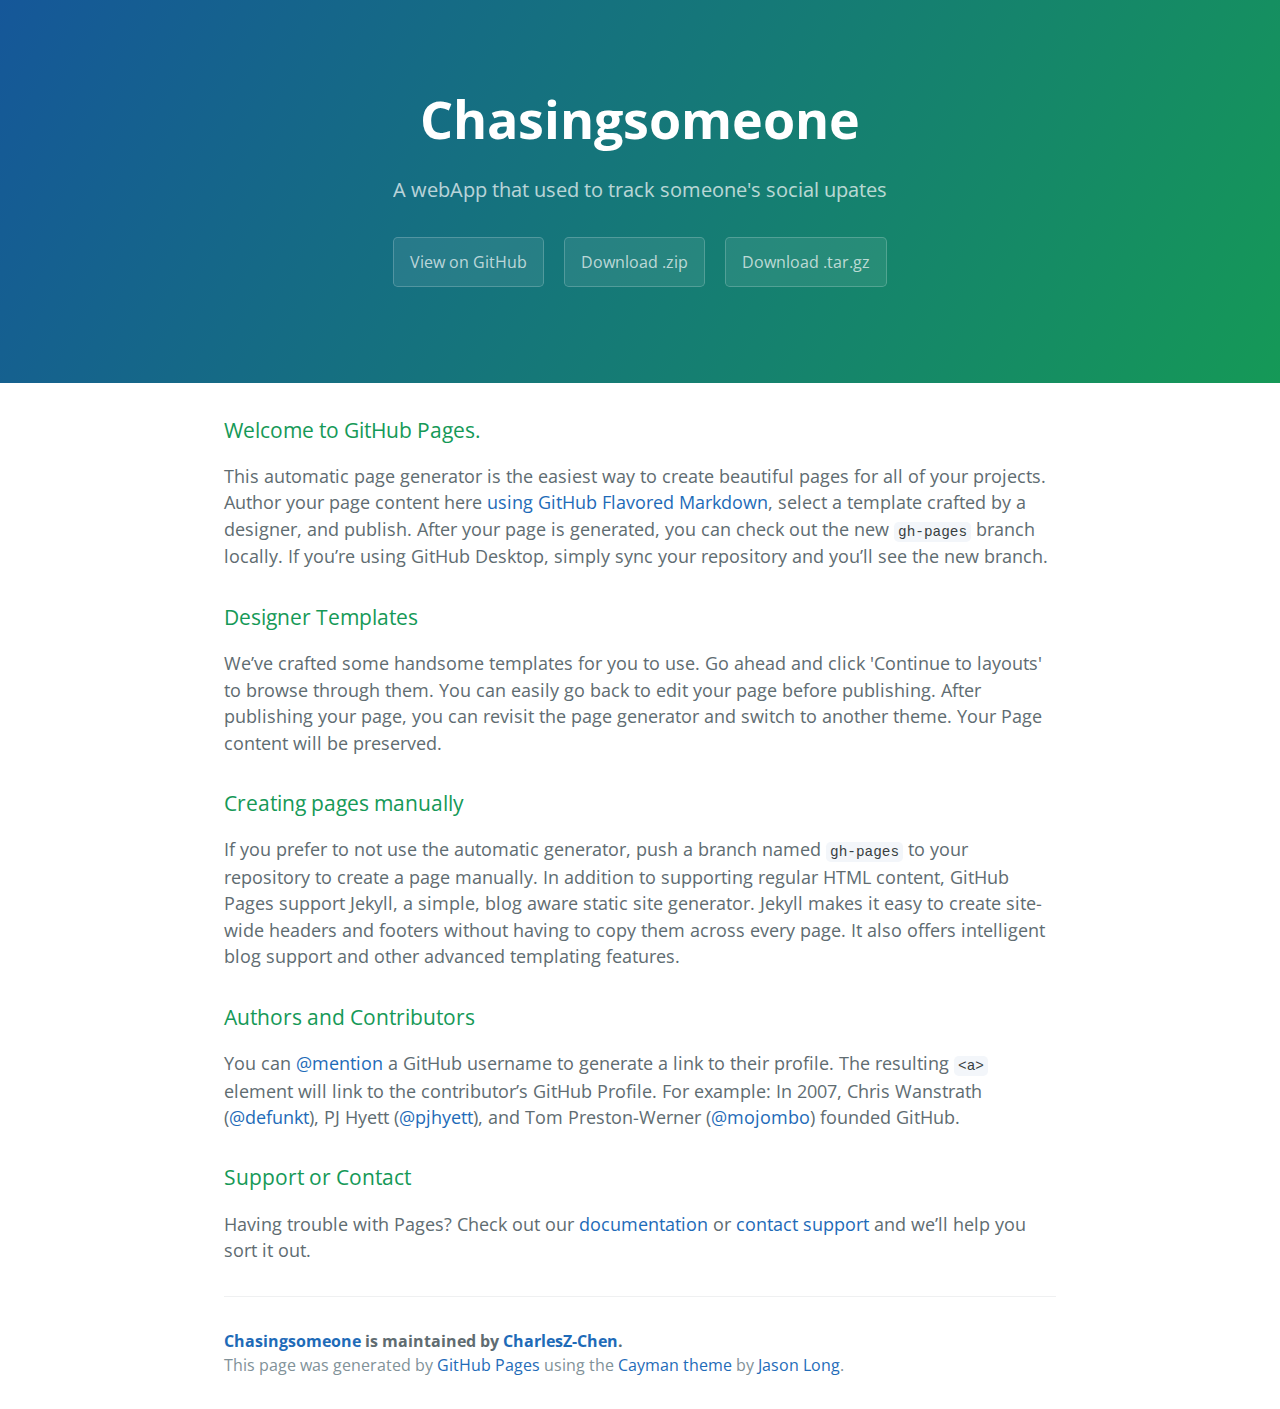
<file: index.html>
<!DOCTYPE html>
<html lang="en-us">
  <head>
    <meta charset="UTF-8">
    <title>Chasingsomeone by CharlesZ-Chen</title>
    <meta name="viewport" content="width=device-width, initial-scale=1">
    <link rel="stylesheet" type="text/css" href="stylesheets/normalize.css" media="screen">
    <link href='https://fonts.googleapis.com/css?family=Open+Sans:400,700' rel='stylesheet' type='text/css'>
    <link rel="stylesheet" type="text/css" href="stylesheets/stylesheet.css" media="screen">
    <link rel="stylesheet" type="text/css" href="stylesheets/github-light.css" media="screen">
  </head>
  <body>
    <section class="page-header">
      <h1 class="project-name">Chasingsomeone</h1>
      <h2 class="project-tagline">A webApp that used to track someone&#39;s social upates</h2>
      <a href="https://github.com/CharlesZ-Chen/ChasingSomeone" class="btn">View on GitHub</a>
      <a href="https://github.com/CharlesZ-Chen/ChasingSomeone/zipball/master" class="btn">Download .zip</a>
      <a href="https://github.com/CharlesZ-Chen/ChasingSomeone/tarball/master" class="btn">Download .tar.gz</a>
    </section>

    <section class="main-content">
      <h3>
<a id="welcome-to-github-pages" class="anchor" href="#welcome-to-github-pages" aria-hidden="true"><span aria-hidden="true" class="octicon octicon-link"></span></a>Welcome to GitHub Pages.</h3>

<p>This automatic page generator is the easiest way to create beautiful pages for all of your projects. Author your page content here <a href="https://guides.github.com/features/mastering-markdown/">using GitHub Flavored Markdown</a>, select a template crafted by a designer, and publish. After your page is generated, you can check out the new <code>gh-pages</code> branch locally. If you’re using GitHub Desktop, simply sync your repository and you’ll see the new branch.</p>

<h3>
<a id="designer-templates" class="anchor" href="#designer-templates" aria-hidden="true"><span aria-hidden="true" class="octicon octicon-link"></span></a>Designer Templates</h3>

<p>We’ve crafted some handsome templates for you to use. Go ahead and click 'Continue to layouts' to browse through them. You can easily go back to edit your page before publishing. After publishing your page, you can revisit the page generator and switch to another theme. Your Page content will be preserved.</p>

<h3>
<a id="creating-pages-manually" class="anchor" href="#creating-pages-manually" aria-hidden="true"><span aria-hidden="true" class="octicon octicon-link"></span></a>Creating pages manually</h3>

<p>If you prefer to not use the automatic generator, push a branch named <code>gh-pages</code> to your repository to create a page manually. In addition to supporting regular HTML content, GitHub Pages support Jekyll, a simple, blog aware static site generator. Jekyll makes it easy to create site-wide headers and footers without having to copy them across every page. It also offers intelligent blog support and other advanced templating features.</p>

<h3>
<a id="authors-and-contributors" class="anchor" href="#authors-and-contributors" aria-hidden="true"><span aria-hidden="true" class="octicon octicon-link"></span></a>Authors and Contributors</h3>

<p>You can <a href="https://help.github.com/articles/basic-writing-and-formatting-syntax/#mentioning-users-and-teams" class="user-mention">@mention</a> a GitHub username to generate a link to their profile. The resulting <code>&lt;a&gt;</code> element will link to the contributor’s GitHub Profile. For example: In 2007, Chris Wanstrath (<a href="https://github.com/defunkt" class="user-mention">@defunkt</a>), PJ Hyett (<a href="https://github.com/pjhyett" class="user-mention">@pjhyett</a>), and Tom Preston-Werner (<a href="https://github.com/mojombo" class="user-mention">@mojombo</a>) founded GitHub.</p>

<h3>
<a id="support-or-contact" class="anchor" href="#support-or-contact" aria-hidden="true"><span aria-hidden="true" class="octicon octicon-link"></span></a>Support or Contact</h3>

<p>Having trouble with Pages? Check out our <a href="https://help.github.com/pages">documentation</a> or <a href="https://github.com/contact">contact support</a> and we’ll help you sort it out.</p>

      <footer class="site-footer">
        <span class="site-footer-owner"><a href="https://github.com/CharlesZ-Chen/ChasingSomeone">Chasingsomeone</a> is maintained by <a href="https://github.com/CharlesZ-Chen">CharlesZ-Chen</a>.</span>

        <span class="site-footer-credits">This page was generated by <a href="https://pages.github.com">GitHub Pages</a> using the <a href="https://github.com/jasonlong/cayman-theme">Cayman theme</a> by <a href="https://twitter.com/jasonlong">Jason Long</a>.</span>
      </footer>

    </section>

  
  </body>
</html>
</file>
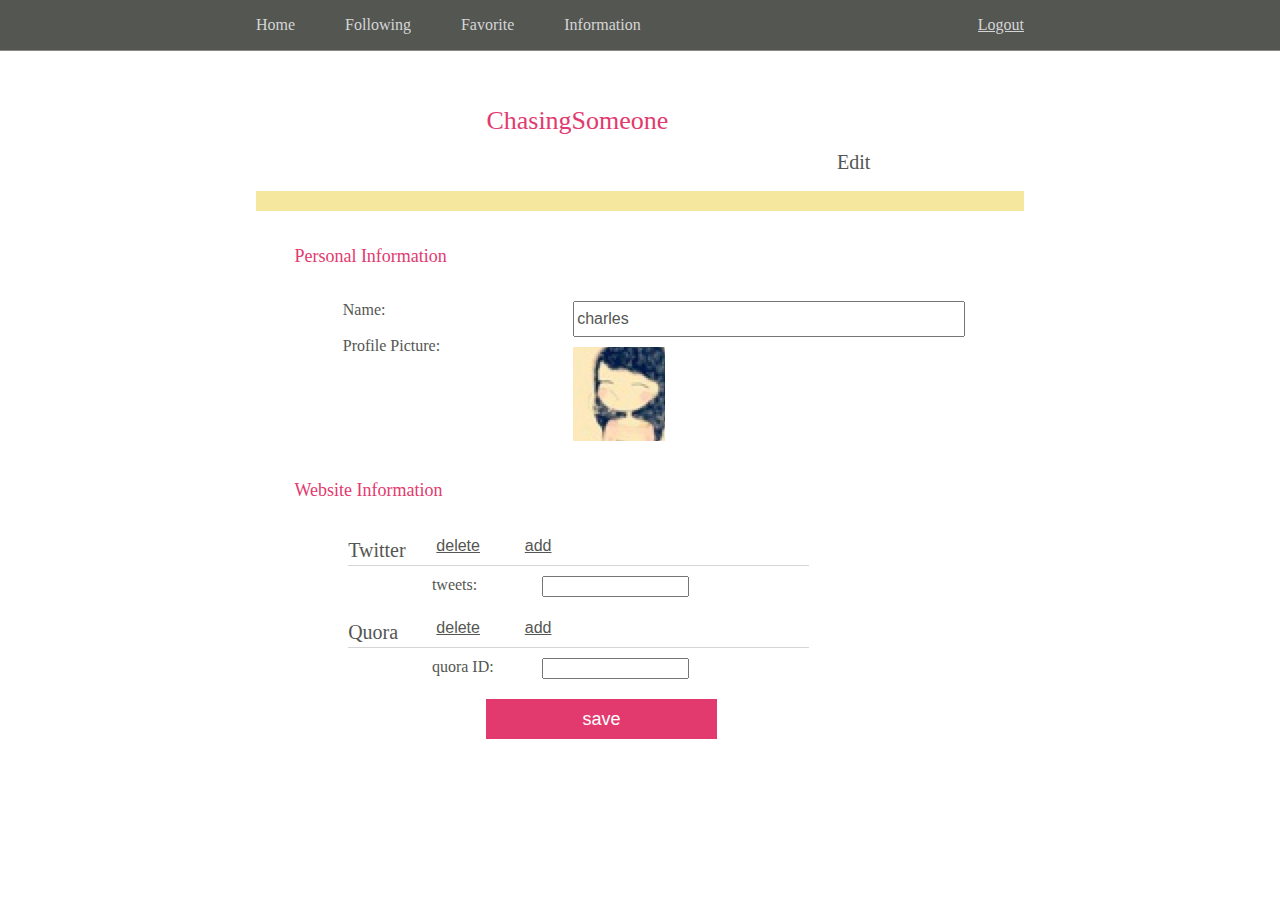
<file: templates/ChasingSomeoneApp/edit.html>
<!DOCTYPE html>
<html lang="en">
<head>
    <meta charset="UTF-8">
    <title>edit</title>
    <link rel="stylesheet" type = "text/css" href="../../static/css/edit.css">
</head>
<body>

    <div class="header" onscroll = "no">
        <div class="header-left">
            <div class = "nav">
                Home
            </div>
            <div class = "nav">
                Following
            </div>
            <div class = "nav">
                Favorite
            </div>
            <div class = "nav">
                Information
            </div>
        </div>
        <div class = "header-right">
            <a class = "logout" href="{% url 'ChasingSomeoneApp:user_logout' %}" >Logout</a>
        </div>
    </div>

    <div class="title">
        <div class="title-1">ChasingSomeone</div>
        <div class="title-2">Edit</div>
    </div>

     <div class="content">

        <div class="description">
            Personal Information
        </div>

        <div class="content-item">
            <div class="item-left">Name:</div>
            <input type="text" value="charles" class="name-input">
        </div>

        <div class="content-item">
            <div class="item-left">Profile Picture:</div>
            <div class="item-right">
                <img src = "../../static/img/profile_picture.png" alt="large profile picture">
            </div>
        </div>

        <div class="description">
            Website Information
        </div>
        <div class="website-content">
            <div class="sub-description">
                <div class="website-name">Twitter</div>
                <button class="delete-button" value="delete">delete</button>
                <button class="delete-button" value="add">add</button>
            </div>
            <div class="content-item-website">
                <div class="website-item-left">tweets:</div>
                <input class="twitter-tweets" type="text">
            </div>
        </div>

         <div class="website-content">
            <div class="sub-description">
                <div class="website-name">Quora</div>
                <button class="delete-button" value="delete">delete</button>
                <button class="delete-button" value="add">add</button>
            </div>
            <div class="content-item-website">
                <div class="website-item-left">quora ID:</div>
                <input class="twitter-tweets" type="text">
            </div>
        </div>

         <button class="save-change">save</button>
    </div>

</body>
</html>
</file>
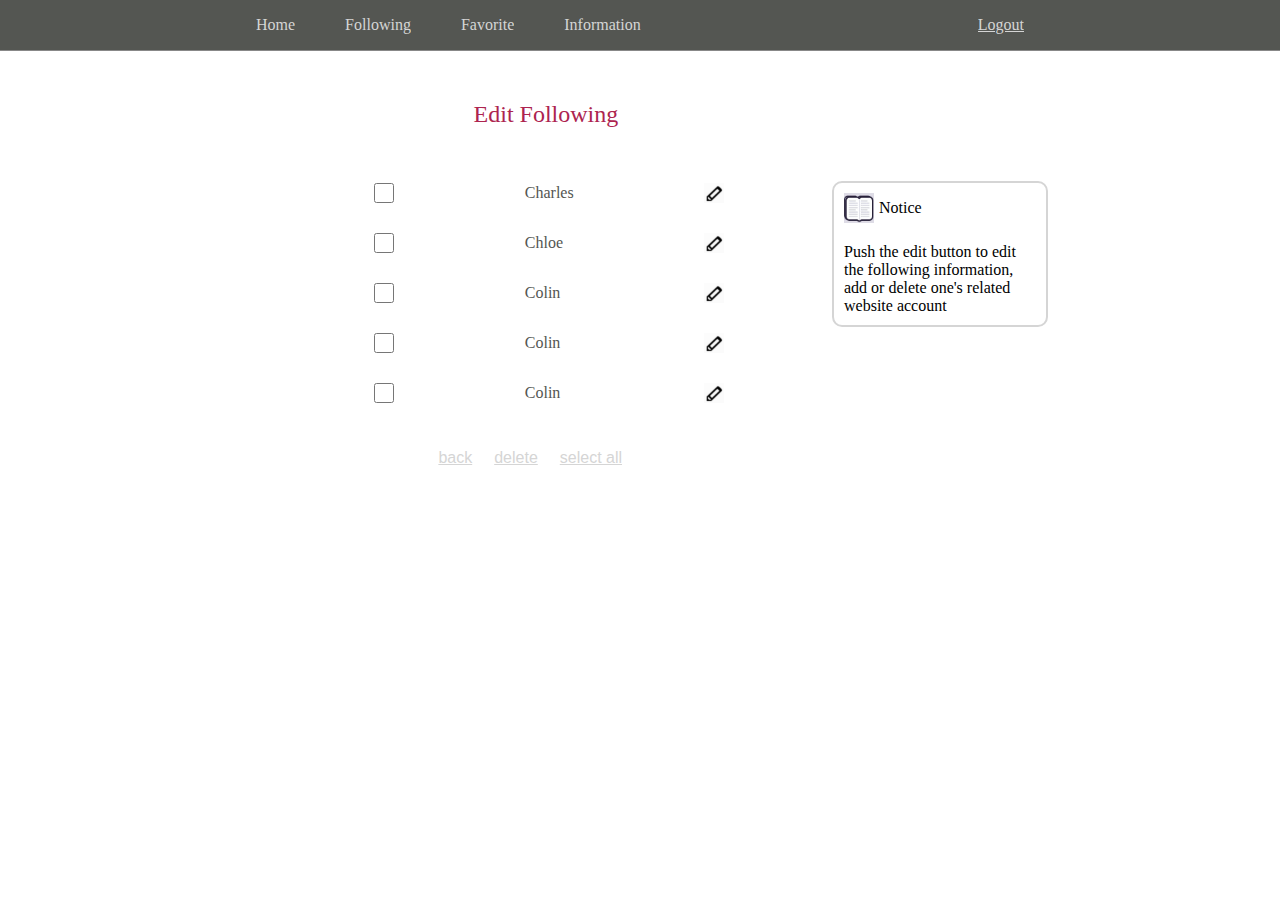
<file: templates/ChasingSomeoneApp/editFollowinglist.html>
<!DOCTYPE html>
<html lang="en">
<head>
    <meta charset="UTF-8">
    <title>Edit</title>
    <link rel="stylesheet" type="text/css" href="../../static/css/editFollowinglist.css">
</head>
<body>

    <div class="header" onscroll = "no">
        <div class="header-left">
            <div class = "nav">
                Home
            </div>
            <div class = "nav">
                Following
            </div>
            <div class = "nav">
                Favorite
            </div>
            <div class = "nav">
                Information
            </div>
        </div>
        <div class = "header-right">
            <a class = "logout" href="{% url 'ChasingSomeoneApp:user_logout' %}" >Logout</a>
        </div>
    </div>

    <div class="title">Edit Following</div>

    <div class="content-left">
        <form>
            <input type="checkbox" value="1" name="delete"/>
            <input type="checkbox" value="2" name="delete"/>
            <input type="checkbox" value="3" name="delete"/>
            <input type="checkbox" value="4" name="delete"/>
            <input type="checkbox" value="5" name="delete"/>
        </form>

        <div class="name-list">
            <div class="name">Charles</div>
            <div class="name">Chloe</div>
            <div class="name">Colin</div>
            <div class="name">Colin</div>
            <div class="name">Colin</div>
        </div>

        <div class="edit-sign">
            <div class="edit">
                <a href="#" title="edit button"><img src="../../static/img/edit_icon.png"></a>
            </div>

            <div class="edit">
                <a href="#" title="edit button"><img src="../../static/img/edit_icon.png"></a>
            </div>

            <div class="edit">
                <a href="#" title="edit button"><img src="../../static/img/edit_icon.png"></a>
            </div>

            <div class="edit">
                <a href="#" title="edit button"><img src="../../static/img/edit_icon.png"></a>
            </div>

            <div class="edit">
                <a href="#" title="edit button"><img src="../../static/img/edit_icon.png"></a>
            </div>
        </div>
    </div>


    <div class="content-right">
        <img src="../../static/img/notice_icon.png"/>
        <div class="notice">Notice</div>
        <div class="notice-content">
            Push the edit button to edit the following information, add or delete one's related website account
        </div>

    </div>

    <div class="button-group">
        <button class="back-list">back</button>
        <button class="delete">delete</button>
        <button class="select-all">select all</button>
    </div>
</body>
</html>
</file>
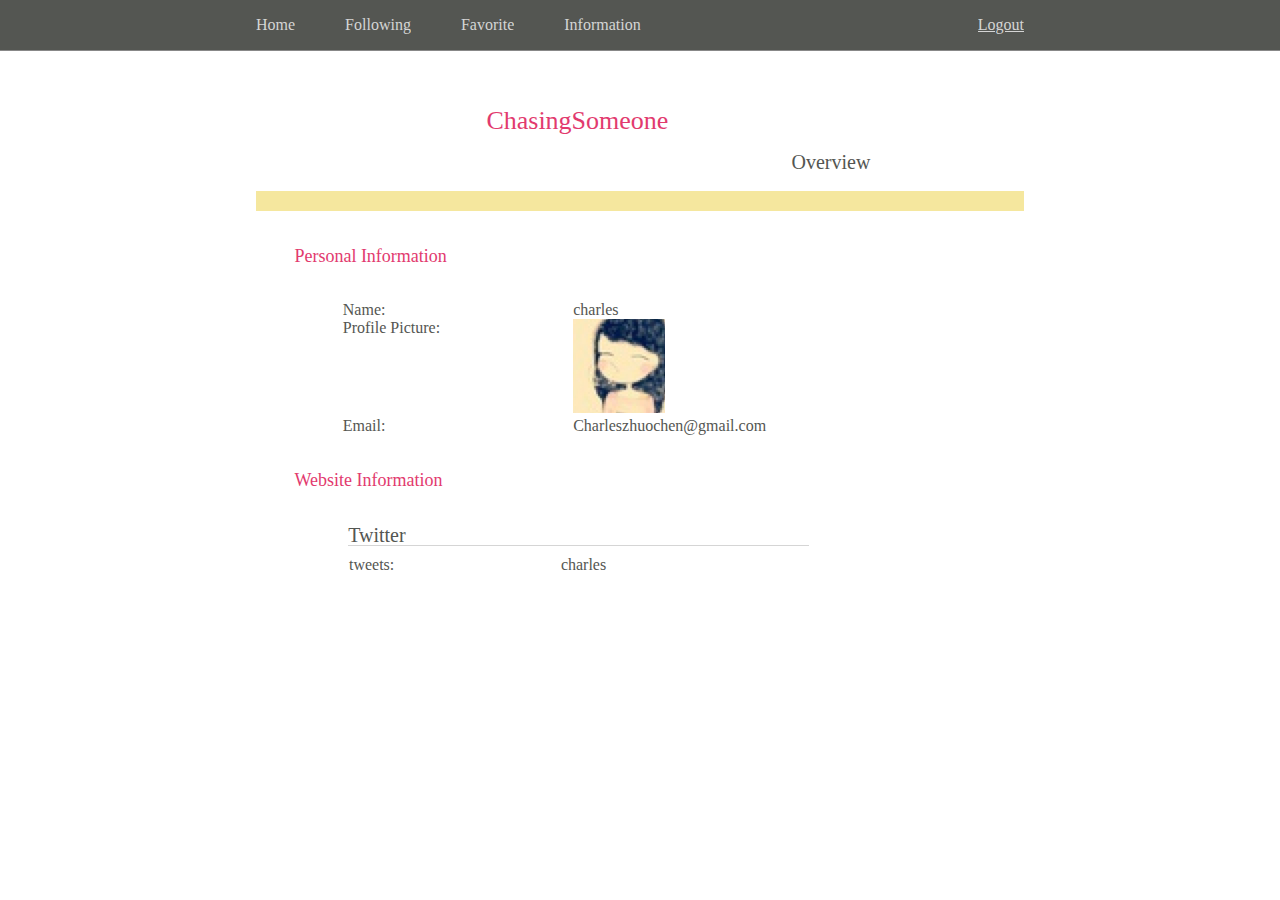
<file: templates/ChasingSomeoneApp/informationFollow.html>
<!DOCTYPE html>
<html lang="en">
<head>
    <meta charset="UTF-8">
    <title>Following Information</title>
    <link rel="stylesheet" type="text/css" href="../../static/css/informationFollow.css" />
</head>
<body>

    <div class="header" onscroll = "no">
        <div class="header-left">
            <div class = "nav">
                Home
            </div>
            <div class = "nav">
                Following
            </div>
            <div class = "nav">
                Favorite
            </div>
            <div class = "nav">
                Information
            </div>
        </div>
        <div class = "header-right">
            <a class = "logout" href="{% url 'ChasingSomeoneApp:user_logout' %}" >Logout</a>
        </div>
    </div>

    <div class="title">
        <div class="title-1">ChasingSomeone</div>
        <div class="title-2">Overview</div>
    </div>
    <div class="content">

        <div class="description">
            Personal Information
        </div>

        <div class="content-item">
            <div class="item-left">Name:</div>
            <div class="item-right">charles</div>
        </div>

        <div class="content-item">
            <div class="item-left">Profile Picture:</div>
            <div class="item-right">
                <img src = "../../static/img/profile_picture.png" alt="large profile picture">
            </div>
        </div>

        <div class="content-item">
            <div class="item-left">Email:</div>
            <div class="item-right">Charleszhuochen@gmail.com</div>
        </div>

        <div class="description">
            Website Information
        </div>
        <div class="twitter-content">
            <div class="sub-description">
                Twitter
            </div>
            <div class="content-item-website">
                <div class="website-item-left">tweets:</div>
                <div class="website-item-right">charles</div>
            </div>
        </div>


    </div>

</body>
</html>
</file>
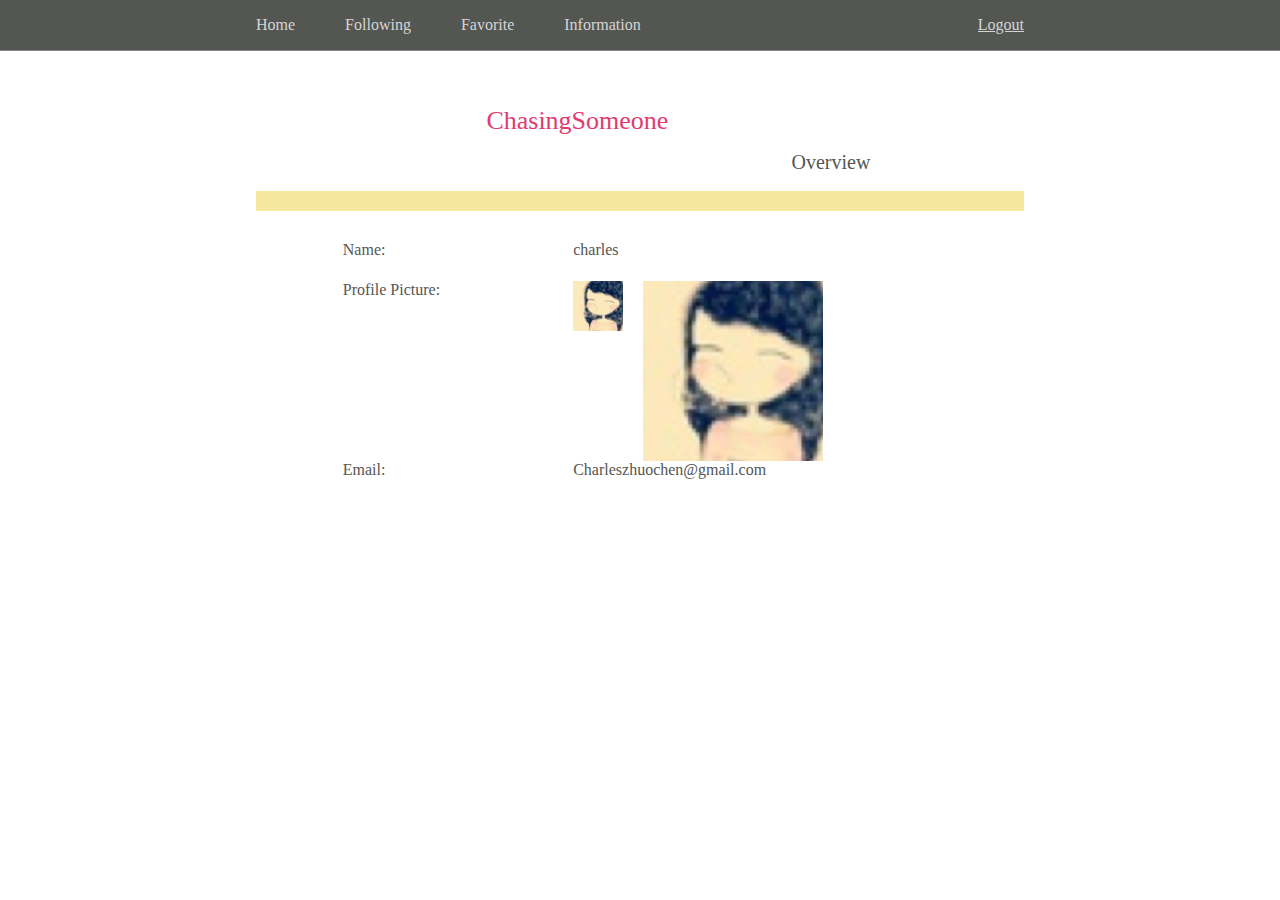
<file: templates/ChasingSomeoneApp/informationUser.html>
<!DOCTYPE html>
<html lang="en">
<head>
    <meta charset="UTF-8">
    <title>User Information</title>
    <link rel="stylesheet" type="text/css" href="../../static/css/informationUser.css" />
</head>
<body>

    <div class="header" onscroll = "no">
        <div class="header-left">
            <div class = "nav">
                Home
            </div>
            <div class = "nav">
                Following
            </div>
            <div class = "nav">
                Favorite
            </div>
            <div class = "nav">
                Information
            </div>
        </div>
        <div class = "header-right">
            <a class = "logout" href="{% url 'ChasingSomeoneApp:user_logout' %}" >Logout</a>
        </div>
    </div>

    <div class="title">
        <div class="title-1">ChasingSomeone</div>
        <div class="title-2">Overview</div>
    </div>
    <div class="content">
        <div class="content-item">
            <div class="item-left">Name:</div>
            <div class="item-right">charles</div>
        </div>

        <div class="content-item">
            <div class="item-left">Profile Picture:</div>
            <div class="item-right">
                <div class="profile-photo-small">
                    <img src = "../../static/img/profile_picture.png" alt="small profile picture">
                </div>
                <div class="profile-photo-large">
                    <img src = "../../static/img/profile_picture.png" alt="large profile picture">
                </div>
            </div>
        </div>

        <div class="content-item">
            <div class="item-left">Email:</div>
            <div class="item-right">Charleszhuochen@gmail.com</div>
        </div>

    </div>

</body>
</html>
</file>
<file: stylesheets/stylesheet.css>
* {
  box-sizing: border-box; }

body {
  padding: 0;
  margin: 0;
  font-family: "Open Sans", "Helvetica Neue", Helvetica, Arial, sans-serif;
  font-size: 16px;
  line-height: 1.5;
  color: #606c71; }

a {
  color: #1e6bb8;
  text-decoration: none; }
  a:hover {
    text-decoration: underline; }

.btn {
  display: inline-block;
  margin-bottom: 1rem;
  color: rgba(255, 255, 255, 0.7);
  background-color: rgba(255, 255, 255, 0.08);
  border-color: rgba(255, 255, 255, 0.2);
  border-style: solid;
  border-width: 1px;
  border-radius: 0.3rem;
  transition: color 0.2s, background-color 0.2s, border-color 0.2s; }
  .btn + .btn {
    margin-left: 1rem; }

.btn:hover {
  color: rgba(255, 255, 255, 0.8);
  text-decoration: none;
  background-color: rgba(255, 255, 255, 0.2);
  border-color: rgba(255, 255, 255, 0.3); }

@media screen and (min-width: 64em) {
  .btn {
    padding: 0.75rem 1rem; } }

@media screen and (min-width: 42em) and (max-width: 64em) {
  .btn {
    padding: 0.6rem 0.9rem;
    font-size: 0.9rem; } }

@media screen and (max-width: 42em) {
  .btn {
    display: block;
    width: 100%;
    padding: 0.75rem;
    font-size: 0.9rem; }
    .btn + .btn {
      margin-top: 1rem;
      margin-left: 0; } }

.page-header {
  color: #fff;
  text-align: center;
  background-color: #159957;
  background-image: linear-gradient(120deg, #155799, #159957); }

@media screen and (min-width: 64em) {
  .page-header {
    padding: 5rem 6rem; } }

@media screen and (min-width: 42em) and (max-width: 64em) {
  .page-header {
    padding: 3rem 4rem; } }

@media screen and (max-width: 42em) {
  .page-header {
    padding: 2rem 1rem; } }

.project-name {
  margin-top: 0;
  margin-bottom: 0.1rem; }

@media screen and (min-width: 64em) {
  .project-name {
    font-size: 3.25rem; } }

@media screen and (min-width: 42em) and (max-width: 64em) {
  .project-name {
    font-size: 2.25rem; } }

@media screen and (max-width: 42em) {
  .project-name {
    font-size: 1.75rem; } }

.project-tagline {
  margin-bottom: 2rem;
  font-weight: normal;
  opacity: 0.7; }

@media screen and (min-width: 64em) {
  .project-tagline {
    font-size: 1.25rem; } }

@media screen and (min-width: 42em) and (max-width: 64em) {
  .project-tagline {
    font-size: 1.15rem; } }

@media screen and (max-width: 42em) {
  .project-tagline {
    font-size: 1rem; } }

.main-content :first-child {
  margin-top: 0; }
.main-content img {
  max-width: 100%; }
.main-content h1, .main-content h2, .main-content h3, .main-content h4, .main-content h5, .main-content h6 {
  margin-top: 2rem;
  margin-bottom: 1rem;
  font-weight: normal;
  color: #159957; }
.main-content p {
  margin-bottom: 1em; }
.main-content code {
  padding: 2px 4px;
  font-family: Consolas, "Liberation Mono", Menlo, Courier, monospace;
  font-size: 0.9rem;
  color: #383e41;
  background-color: #f3f6fa;
  border-radius: 0.3rem; }
.main-content pre {
  padding: 0.8rem;
  margin-top: 0;
  margin-bottom: 1rem;
  font: 1rem Consolas, "Liberation Mono", Menlo, Courier, monospace;
  color: #567482;
  word-wrap: normal;
  background-color: #f3f6fa;
  border: solid 1px #dce6f0;
  border-radius: 0.3rem; }
  .main-content pre > code {
    padding: 0;
    margin: 0;
    font-size: 0.9rem;
    color: #567482;
    word-break: normal;
    white-space: pre;
    background: transparent;
    border: 0; }
.main-content .highlight {
  margin-bottom: 1rem; }
  .main-content .highlight pre {
    margin-bottom: 0;
    word-break: normal; }
.main-content .highlight pre, .main-content pre {
  padding: 0.8rem;
  overflow: auto;
  font-size: 0.9rem;
  line-height: 1.45;
  border-radius: 0.3rem; }
.main-content pre code, .main-content pre tt {
  display: inline;
  max-width: initial;
  padding: 0;
  margin: 0;
  overflow: initial;
  line-height: inherit;
  word-wrap: normal;
  background-color: transparent;
  border: 0; }
  .main-content pre code:before, .main-content pre code:after, .main-content pre tt:before, .main-content pre tt:after {
    content: normal; }
.main-content ul, .main-content ol {
  margin-top: 0; }
.main-content blockquote {
  padding: 0 1rem;
  margin-left: 0;
  color: #819198;
  border-left: 0.3rem solid #dce6f0; }
  .main-content blockquote > :first-child {
    margin-top: 0; }
  .main-content blockquote > :last-child {
    margin-bottom: 0; }
.main-content table {
  display: block;
  width: 100%;
  overflow: auto;
  word-break: normal;
  word-break: keep-all; }
  .main-content table th {
    font-weight: bold; }
  .main-content table th, .main-content table td {
    padding: 0.5rem 1rem;
    border: 1px solid #e9ebec; }
.main-content dl {
  padding: 0; }
  .main-content dl dt {
    padding: 0;
    margin-top: 1rem;
    font-size: 1rem;
    font-weight: bold; }
  .main-content dl dd {
    padding: 0;
    margin-bottom: 1rem; }
.main-content hr {
  height: 2px;
  padding: 0;
  margin: 1rem 0;
  background-color: #eff0f1;
  border: 0; }

@media screen and (min-width: 64em) {
  .main-content {
    max-width: 64rem;
    padding: 2rem 6rem;
    margin: 0 auto;
    font-size: 1.1rem; } }

@media screen and (min-width: 42em) and (max-width: 64em) {
  .main-content {
    padding: 2rem 4rem;
    font-size: 1.1rem; } }

@media screen and (max-width: 42em) {
  .main-content {
    padding: 2rem 1rem;
    font-size: 1rem; } }

.site-footer {
  padding-top: 2rem;
  margin-top: 2rem;
  border-top: solid 1px #eff0f1; }

.site-footer-owner {
  display: block;
  font-weight: bold; }

.site-footer-credits {
  color: #819198; }

@media screen and (min-width: 64em) {
  .site-footer {
    font-size: 1rem; } }

@media screen and (min-width: 42em) and (max-width: 64em) {
  .site-footer {
    font-size: 1rem; } }

@media screen and (max-width: 42em) {
  .site-footer {
    font-size: 0.9rem; } }
</file>
<file: stylesheets/github-light.css>
/*
   Copyright 2014 GitHub Inc.

   Licensed under the Apache License, Version 2.0 (the "License");
   you may not use this file except in compliance with the License.
   You may obtain a copy of the License at

       http://www.apache.org/licenses/LICENSE-2.0

   Unless required by applicable law or agreed to in writing, software
   distributed under the License is distributed on an "AS IS" BASIS,
   WITHOUT WARRANTIES OR CONDITIONS OF ANY KIND, either express or implied.
   See the License for the specific language governing permissions and
   limitations under the License.

*/

.pl-c /* comment */ {
  color: #969896;
}

.pl-c1      /* constant, markup.raw, meta.diff.header, meta.module-reference, meta.property-name, support, support.constant, support.variable, variable.other.constant */,
.pl-s .pl-v /* string variable */ {
  color: #0086b3;
}

.pl-e  /* entity */,
.pl-en /* entity.name */ {
  color: #795da3;
}

.pl-s .pl-s1 /* string source */,
.pl-smi      /* storage.modifier.import, storage.modifier.package, storage.type.java, variable.other, variable.parameter.function */ {
  color: #333;
}

.pl-ent /* entity.name.tag */ {
  color: #63a35c;
}

.pl-k /* keyword, storage, storage.type */ {
  color: #a71d5d;
}

.pl-pds              /* punctuation.definition.string, string.regexp.character-class */,
.pl-s                /* string */,
.pl-s .pl-pse .pl-s1 /* string punctuation.section.embedded source */,
.pl-sr               /* string.regexp */,
.pl-sr .pl-cce       /* string.regexp constant.character.escape */,
.pl-sr .pl-sra       /* string.regexp string.regexp.arbitrary-repitition */,
.pl-sr .pl-sre       /* string.regexp source.ruby.embedded */ {
  color: #183691;
}

.pl-v /* variable */ {
  color: #ed6a43;
}

.pl-id /* invalid.deprecated */ {
  color: #b52a1d;
}

.pl-ii /* invalid.illegal */ {
  background-color: #b52a1d;
  color: #f8f8f8;
}

.pl-sr .pl-cce /* string.regexp constant.character.escape */ {
  color: #63a35c;
  font-weight: bold;
}

.pl-ml /* markup.list */ {
  color: #693a17;
}

.pl-mh        /* markup.heading */,
.pl-mh .pl-en /* markup.heading entity.name */,
.pl-ms        /* meta.separator */ {
  color: #1d3e81;
  font-weight: bold;
}

.pl-mq /* markup.quote */ {
  color: #008080;
}

.pl-mi /* markup.italic */ {
  color: #333;
  font-style: italic;
}

.pl-mb /* markup.bold */ {
  color: #333;
  font-weight: bold;
}

.pl-md /* markup.deleted, meta.diff.header.from-file */ {
  background-color: #ffecec;
  color: #bd2c00;
}

.pl-mi1 /* markup.inserted, meta.diff.header.to-file */ {
  background-color: #eaffea;
  color: #55a532;
}

.pl-mdr /* meta.diff.range */ {
  color: #795da3;
  font-weight: bold;
}

.pl-mo /* meta.output */ {
  color: #1d3e81;
}
</file>
<file: static/css/edit.css>
body
{
    color: #545652;
    font-size: 16px;
    margin: 0 auto;
}

.header
{
	width: 100%;
	height: 50px;
	border-bottom: 1px solid #888;
	background-color: #545652;
	float: left;
	color:#d5d5d5;
	margin-bottom: 20px;
	overflow:hidden;
}

.header-left
{
	float: left;
	margin-left: 20%;
}

.nav
{
	margin-right:50px;
	float: left;
	height: 50px;
	line-height: 50px;
	overflow: hidden;
}

.nav:hover
{
	color: white;
}

.nav:active
{
	color: #f0ad4e;
}

.header-right
{
	width: 200px; 					/*TBD*/
	height: auto;
	float: right;
	padding-right: 20%;
}
.logout
{
	float: right;
	color:#d5d5d5;
	height: 50px;
	line-height: 50px;
	overflow: hidden;
}
.logout:hover
{
	color: white;
}

.logout:active
{
	color: #f0ad4e;
}

.title
{
    float: left;
    margin-left: 20%;
    width: 60%;
    height: 120px;
    border-bottom: solid 20px #f5e79e ;
}

.title-1
{
    float: left;
    text-indent: 30% ;
    text-overflow: ellipsis;
    width: 100%;
    height: 80px;
    line-height: 100px;
    font-size: 26px;
    color: #e23a6e;
}

.title-2
{
    float: right;
    font-size: 20px;
    padding-right: 20%;
}

.content
{
    float: left;
    margin-left: 20%;
    padding-bottom: 20px;
    width: 60%;
}

.description
{
    width: 100%;
    height: 30px;
    line-height: 30px;
    float: left;
    margin-top: 30px;
    margin-bottom: 30px;
    margin-left: 5%;
    font-size: 18px;
    font-weight: 400;
    color: #e23a6e;
}

.content-item
{
    width:100%;
    height: auto;
    padding: 10px;
    margin-top: 20px;
}

.content-item .item-left
{
    float: left;
    width: 40%;
    height: 30px;
    text-indent: 25%;
    overflow: hidden;
    text-overflow: ellipsis;
    white-space:nowrap;
}

.content-item .item-right
{
    float: left;
    width: 60%;
    margin-top: 10px;
}

.name-input
{
    width: 50%;
    height: 30px;
    float: left;
    overflow: hidden;
    text-overflow: ellipsis;
    white-space:nowrap;
    font-size: 16px;
    color: #545652;
}

.item-right .profile-photo-large img
{
    float: left;
    width: 180px;
    height: 180px;
}

.website-content
{
    width: 60%;
    float: left;
    margin-bottom: 20px;
}

.sub-description
{
    width: 100%;
    height: 30px;
    float: left;
    margin-bottom: 10px;
    margin-left: 20%;
    font-size: 20px;
    color: #545652;
    border-bottom: solid 1px #d5d5d5;
}

.website-name
{
    width: 60px;
    height: 30px;
    line-height: 30px;
    float: left;
    margin-right: 20px;
    font-size: 20px;
}

.delete-button
{
    width: 60px;
    height: 20px;
    line-height: 20px;
    float: left;
    margin-right: 20px;
    background: transparent;
    border: none;
    color: #545652;
    font-size: 16px;
    text-decoration: underline;
}

.content-item-website
{
    width: 100%;
    height: auto;
    padding: 10px;
    margin-top: 20px;
}

.content-item-website .website-item-left
{
    float: left;
    width: 60%;
    text-indent: 60%;
    overflow: hidden;
    text-overflow: ellipsis;
    white-space:nowrap;
}

.twitter-tweets
{
    float: left;
    width: 30%;
    overflow: hidden;
    text-overflow: ellipsis;
    white-space: nowrap;
}

.save-change
{
    width: 30%;
    height: 40px;
    margin-left: 30%;
    color: white;
    font-size: 18px;
    background: #e23a6e;
    border: none;
    margin-bottom: 20px;
}
</file>
<file: static/css/editFollowinglist.css>
body
{
    font-size: 16px;
    width: 100%;
    margin:0 0;
}
.header
{
	width: 100%;
	height: 50px;
	border-bottom: 1px solid #888;
	background-color: #545652;
	float: left;
	color:#d5d5d5;
	margin-bottom: 50px;
	overflow:hidden;
}

.header-left
{
	float: left;
	margin-left: 20%;
}

.nav
{
	margin-right:50px;
	float: left;
	height: 50px;
	line-height: 50px;
	overflow: hidden;
}

.nav:hover
{
	color: white;
}

.nav:active
{
	color: #f0ad4e;
}

.header-right
{
	width: 200px; 					/*TBD*/
	height: auto;
	float: right;
	padding-right: 20%;
}
.logout
{
	float: right;
	color:#d5d5d5;
	height: 50px;
	line-height: 50px;
	overflow: hidden;
}
.logout:hover
{
	color: white;
}

.logout:active
{
	color: #f0ad4e;
}

.title
{
    width: 100%;
    margin-bottom: 40px;
    color: #AD244F;
    font-size: 24px;
    text-indent: 37%;
}

.button-group
{
    width: 60%;
    float: left;
    margin-left: 33%;
    margin-top: 30px;
}

.button-group button
{
    float: left;
    margin-left: 10px;
    background: transparent;
    border: none;
    text-decoration: underline;
    font-size: 16px;
    color: #d5d5d5;
}

.button-group button:hover
{
    color: #AD244F;
}

.content-left
{
    width: 50%;
    margin-left: 25%;
}

.content-left form
{
    width: 20%;
    float: left;
}

.content-left form input
{
    width: 100%;
    height: 20px;
    margin-top: 15px;
    margin-bottom: 15px;
    margin-left: auto;
    margin-right: auto;
}

.name-list
{
    width: 40%;
    height: 50px;
    line-height: 50px;
    float: left;
    text-indent: 30%;
    margin-bottom: 10px;
	text-overflow: ellipsis;
	white-space:nowrap;
    color: #545652;
    font-size: 16px;
}

.edit-sign
{
    width: 20%;
    float: left;
}

.edit
{
    width: 100%;
    height: 50px;
}

.edit img
{
    width: 20px;
    height: 20px;   /*TBD*/
    margin-top:15px;
    margin-bottom: 15px;
}

.content-right
{
    width: 15%;
    float: left;
    margin-top: 1%;
    border: solid 2px #d5d5d5;
    border-radius: 10px;
    padding: 10px;
}

.content-right .notice
{
    height: 30px;
    line-height: 30px;
    float: left;
}

.content-right img
{
    width: 30px;
    height: 30px;
    float: left;
    margin-right: 5px;
}

.content-right .notice-content
{
    float: left;
    margin-top: 20px;
}
</file>
<file: static/css/informationFollow.css>
body
{
    color: #545652;
    font-size: 16px;
    margin: 0 auto;
}

.header
{
	width: 100%;
	height: 50px;
	border-bottom: 1px solid #888;
	background-color: #545652;
	float: left;
	color:#d5d5d5;
	margin-bottom: 20px;
	overflow:hidden;
}

.header-left
{
	float: left;
	margin-left: 20%;
}

.nav
{
	margin-right:50px;
	float: left;
	height: 50px;
	line-height: 50px;
	overflow: hidden;
}

.nav:hover
{
	color: white;
}

.nav:active
{
	color: #f0ad4e;
}

.header-right
{
	width: 200px; 					/*TBD*/
	height: auto;
	float: right;
	padding-right: 20%;
}
.logout
{
	float: right;
	color:#d5d5d5;
	height: 50px;
	line-height: 50px;
	overflow: hidden;
}
.logout:hover
{
	color: white;
}

.logout:active
{
	color: #f0ad4e;
}

.title
{
    float: left;
    margin-left: 20%;
    width: 60%;
    height: 120px;
    border-bottom: solid 20px #f5e79e ;
}

.title-1
{
    float: left;
    text-indent: 30% ;
    text-overflow: ellipsis;
    width: 100%;
    height: 80px;
    line-height: 100px;
    font-size: 26px;
    color: #e23a6e;
}

.title-2
{
    float: right;
    font-size: 20px;
    padding-right: 20%;
}

.content
{
    float: left;
    margin-left: 20%;
    width: 60%;
}

.description
{
    width: 100%;
    height: 30px;
    line-height: 30px;
    float: left;
    margin-top: 30px;
    margin-bottom: 30px;
    margin-left: 5%;
    font-size: 18px;
    font-weight: 400;
    color: #e23a6e;
}

.content-item
{
    width:100%;
    height: auto;
    padding: 10px;
    margin-top: 20px;
}

.content-item .item-left
{
    float: left;
    width: 40%;
    text-indent: 25%;
    overflow: hidden;
    text-overflow: ellipsis;
    white-space:nowrap;
}

.content-item .item-right
{
    float: left;
    width: 60%;
    overflow: hidden;
    text-overflow: ellipsis;
    white-space:nowrap;
}

.item-right .profile-photo-large img
{
    float: left;
    width: 180px;
    height: 180px;
}

.twitter-content
{
    width: 60%;
    float: left;
}

.sub-description
{
    width: 100%;
    height: 20px;
    line-height: 20px;
    float: left;
    margin-bottom: 10px;
    margin-left: 20%;
    font-size: 20px;
    color: #545652;
    border-bottom: solid 1px #d5d5d5;
}

.content-item-website
{
    width: 100%;
    height: auto;
    padding: 10px;
    margin-top: 20px;
}

.content-item-website .website-item-left
{
    float: left;
    width: 60%;
    text-indent: 30%;
    overflow: hidden;
    text-overflow: ellipsis;
    white-space:nowrap;
}

.content-item-website .website-item-right
{
    float: left;
    width: 40%;
    text-indent: 10%;
    overflow: hidden;
    text-overflow: ellipsis;
    white-space: nowrap;
}
</file>
<file: static/css/informationUser.css>
body
{
    color: #545652;
    font-size: 16px;
    margin: 0 auto;
}

.header
{
	width: 100%;
	height: 50px;
	border-bottom: 1px solid #888;
	background-color: #545652;
	float: left;
	color:#d5d5d5;
	margin-bottom: 20px;
	overflow:hidden;
}

.header-left
{
	float: left;
	margin-left: 20%;
}

.nav
{
	margin-right:50px;
	float: left;
	height: 50px;
	line-height: 50px;
	overflow: hidden;
}

.nav:hover
{
	color: white;
}

.nav:active
{
	color: #f0ad4e;
}

.header-right
{
	width: 200px; 					/*TBD*/
	height: auto;
	float: right;
	padding-right: 20%;
}
.logout
{
	float: right;
	color:#d5d5d5;
	height: 50px;
	line-height: 50px;
	overflow: hidden;
}
.logout:hover
{
	color: white;
}

.logout:active
{
	color: #f0ad4e;
}

.title
{
    float: left;
    margin-left: 20%;
    width: 60%;
    height: 120px;
    border-bottom: solid 20px #f5e79e ;
}

.title-1
{
    float: left;
    text-indent: 30% ;
    text-overflow: ellipsis;
    width: 100%;
    height: 80px;
    line-height: 100px;
    font-size: 26px;
    color: #e23a6e;
}

.title-2
{
    float: right;
    font-size: 20px;
    padding-right: 20%;
}

.content
{
    float: left;
    margin-left: 20%;
    width: 60%;
}

.content-item
{
    width:100%;
    height: auto;
    padding: 10px;
    margin-top: 20px;
}

.content-item .item-left
{
    float: left;
    width: 40%;
    text-indent: 25%;
    overflow: hidden;
    text-overflow: ellipsis;
    white-space:nowrap;
}

.content-item .item-right
{
    float: left;
    width: 60%;
    overflow: hidden;
    text-overflow: ellipsis;
    white-space:nowrap;
}

.content-item .profile-photo-small img
{
    float: left;
    width: 50px;
    height: 50px;
    margin-right: 20px;
}

.content-item .profile-photo-large img
{
    float: left;
    width: 180px;
    height: 180px;
}
</file>
